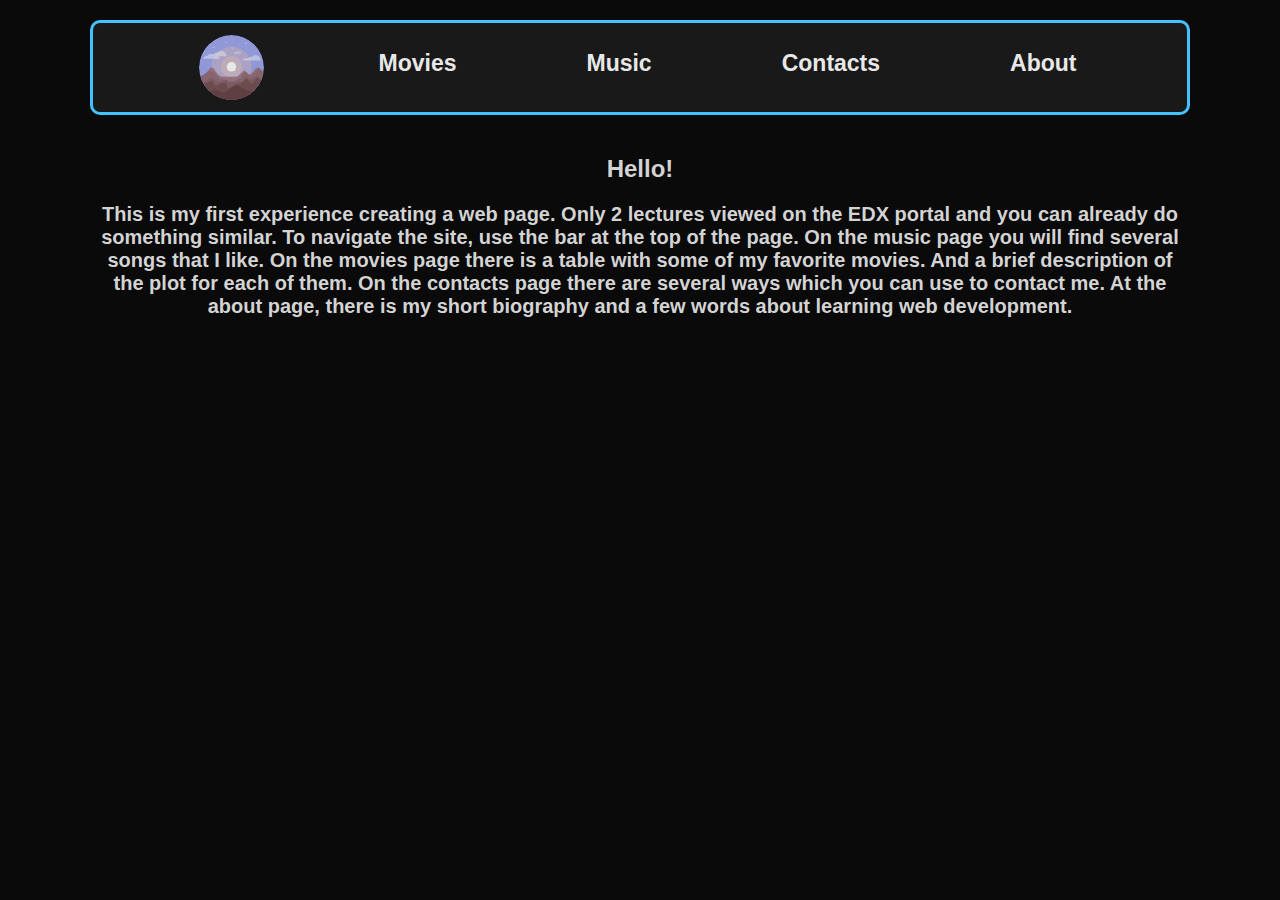
<file: index.html>
<!DOCTYPE html>
<html>
    <head>
		<link rel="stylesheet" type="text/css" href="styles/style.css">
        <link rel="stylesheet" type="text/css" href="styles/nav.css">
        <meta name="viewport" content="width=device-width, initial-scale=1.0">
        <title>Home page</title>
	</head>
    <body>
        <ul class="nav">
			<li>
				<a id="logo-id" href="https://timush-a.github.io/bio/"><img class="logo" src="logo.svg" alt="Alt" /> </a>
            </li>
            <li><a href="https://timush-a.github.io/bio/movies.html">Movies</a>
            <li><a href="https://timush-a.github.io/bio/music.html">Music</a>
			<li><a href="https://timush-a.github.io/bio/contacts.html">Contacts</a>
            <li><a href="https://timush-a.github.io/bio/about.html">About</a>
        </ul>
		<div class="home-page">
			<h2>Hello!<h2>
			<p>
				This is my first experience creating a web page.
				Only 2 lectures viewed on the EDX portal and you can already do something similar.
				To navigate the site, use the bar at the top of the page.
				On the music page you will find several songs that I like.
				On the movies page there is a table with some of my favorite movies. And a brief description of the plot for each of them.
				On the contacts page there are several ways which you can use to contact me.
				At the about page, there is my short biography and a few words about learning web development.
			</p>
		</div>
    </body>
</html>
</file>
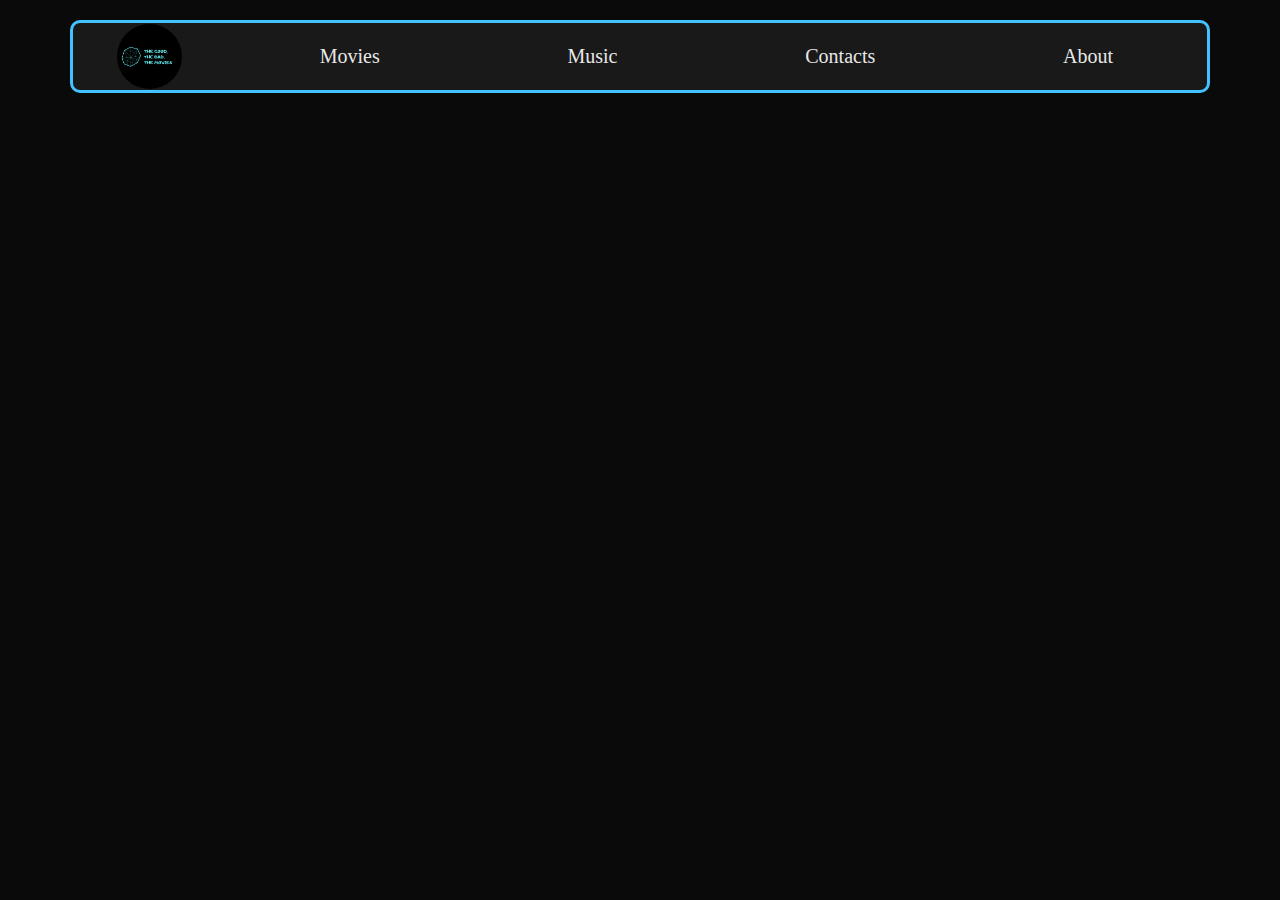
<file: project0/index.html>
<!DOCTYPE html>
<html>
    <head>
		<link rel="stylesheet" type="text/css" href="style.css">
        <link rel="stylesheet" type="text/css" href="nav.css">
        <meta name="viewport" content="width=device-width, initial-scale=1.0">
        <title>Home page</title>
	</head>
    <body>
        <ul class="nav">
			<li>
				<img class="logo" src="logo.png" alt="Alt" />
            </li>
            <li><a href="https://timush-a.github.io/cs50/project0/movies.html">Movies</a>
            <li><a href="https://timush-a.github.io/cs50/project0/music.html">Music</a>
			<li><a href="https://timush-a.github.io/cs50/project0/contacts.html">Contacts</a>
            <li><a href="https://timush-a.github.io/cs50/project0/about.html">About</a>
        </ul>
    </body>
</html>
</file>
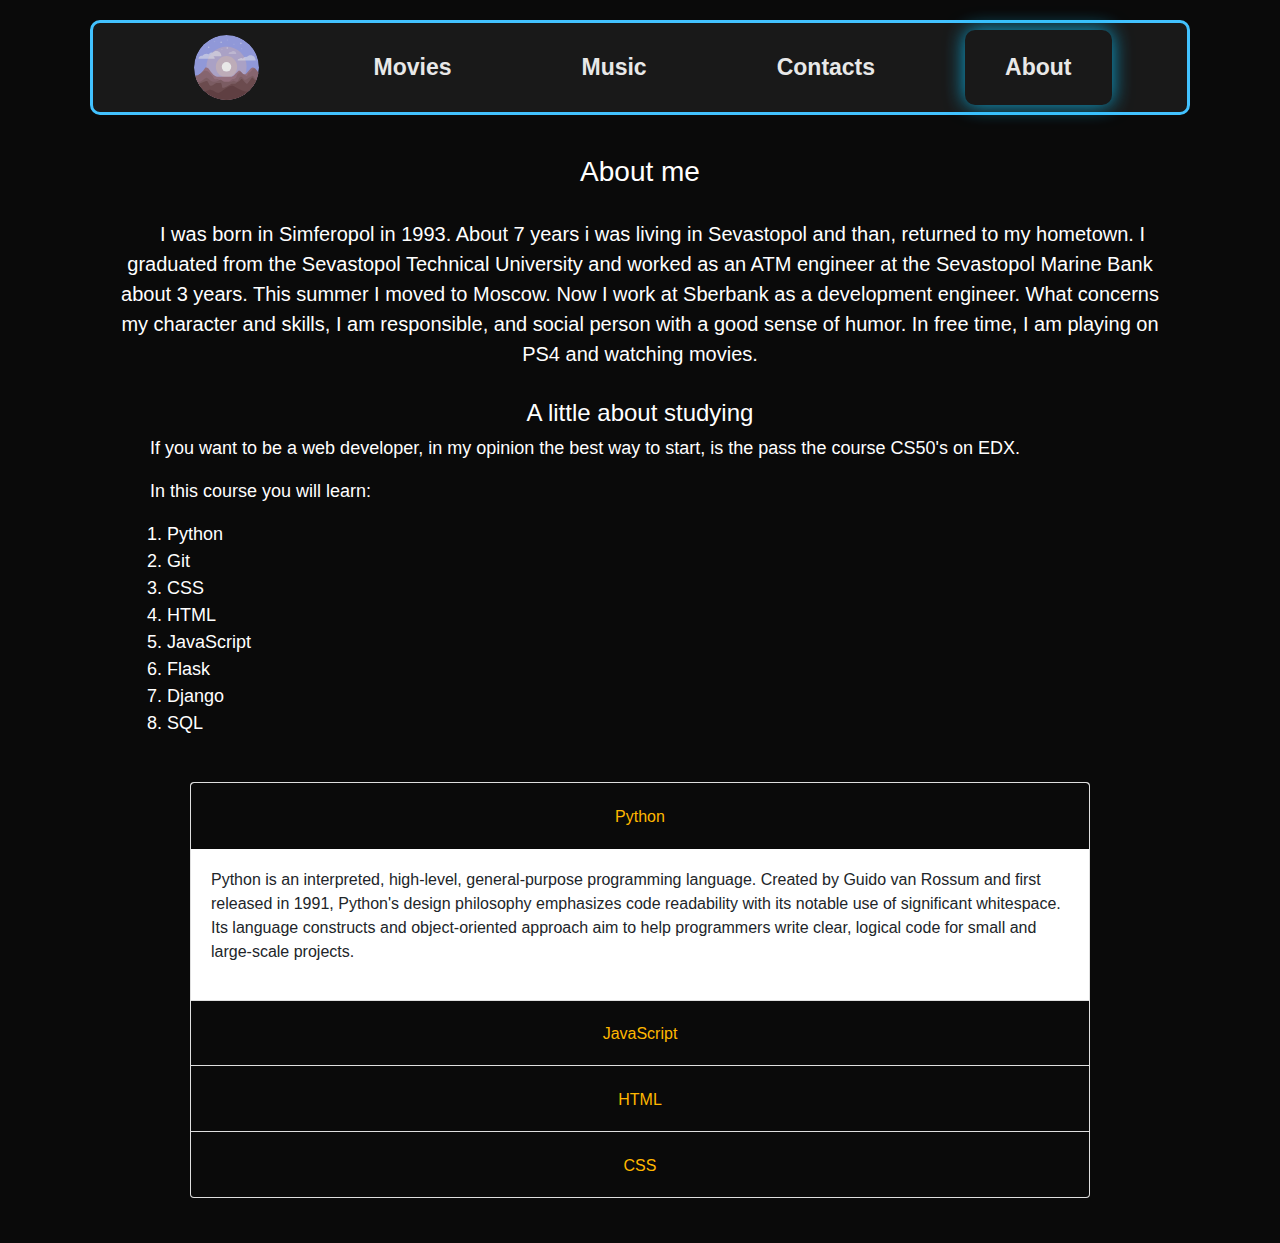
<file: about.html>
<!DOCTYPE html>
<html>
    <head>
		<link rel="stylesheet" href="https://stackpath.bootstrapcdn.com/bootstrap/4.3.1/css/bootstrap.min.css" integrity="sha384-ggOyR0iXCbMQv3Xipma34MD+dH/1fQ784/j6cY/iJTQUOhcWr7x9JvoRxT2MZw1T" crossorigin="anonymous">
		<link rel="stylesheet" type="text/css" href="styles/style.css">
        <link rel="stylesheet" type="text/css" href="styles/nav.css">
		<link rel="stylesheet" type="text/css" href="styles/about.css">
        <meta name="viewport" content="width=device-width, initial-scale=1.0">
        <title>About me</title>
	</head>
    <body>
        <ul class="nav">
			<li>
				<a id="logo-id" href="https://timush-a.github.io/bio/"><img class="logo" src="logo.svg" alt="Logo" /> </a>
            </li>
            <li><a href="https://timush-a.github.io/bio/movies.html">Movies</a>
            <li><a href="https://timush-a.github.io/bio/music.html">Music</a>
			<li><a href="https://timush-a.github.io/bio/contacts.html">Contacts</a>
            <li><a class="whereami" href="https://timush-a.github.io/bio/about.html">About</a>
        </ul>
    	<div class="bio">
			<h3>About me</h3>
			<p>
				I was born in Simferopol in 1993. About 7 years i was living in Sevastopol and than, returned to my hometown.
				I graduated from the Sevastopol Technical University and worked as an ATM engineer at the Sevastopol Marine Bank about 3 years.
				This summer I moved to Moscow. Now I work at Sberbank as a development engineer.
				What concerns my character and skills, I am responsible, and social person with a good sense of humor.
				In free time, I am playing on PS4 and watching movies.
			</p>
		</div>

		<div class="edu-info">
			<h4>A little about studying</h4>
			<p>If you want to be a web developer, in my opinion the best way to start, is the pass the course CS50's on EDX.</p>
			<p>In this course you will learn:</p>
			<ol>
				<li>Python</li>
				<li>Git</li>
				<li>CSS</li>
				<li>HTML</li>
				<li>JavaScript</li>
				<li>Flask</li>
				<li>Django</li>
				<li>SQL</li>
			</ol>
		</div>

		<div class="accordion-container">
			<div class="accordion" id="accordion">
				<div class="card">
					<div class="card-header" id="headingOne">
						<h2 class="mb-0">
							<button class="btn btn-link" type="button" data-toggle="collapse" data-target="#collapseOne" aria-expanded="true" aria-controls="collapseOne">
								Python
							</button>
						</h2>
					</div>
					<div id="collapseOne" class="collapse show" aria-labelledby="headingOne" data-parent="#accordion">
						<div class="card-body">
							<p>
								Python is an interpreted, high-level, general-purpose programming language.
								Created by Guido van Rossum and first released in 1991, Python's design philosophy
								emphasizes code readability with its notable use of significant whitespace.
								Its language constructs and object-oriented approach aim to help programmers write clear,
								logical code for small and large-scale projects.
							</p>
						</div>
					</div>
				</div>

				<div class="card">
					<div class="card-header" id="headingTwo">
						<h2 class="mb-0">
							<button class="btn btn-link collapsed" type="button" data-toggle="collapse" data-target="#collapseTwo" aria-expanded="false" aria-controls="collapseTwo">
								JavaScript
							</button>
						</h2>
					</div>
					<div id="collapseTwo" class="collapse" aria-labelledby="headingTwo" data-parent="#accordion">
						<div class="card-body">
							<p>
							JavaScript, often abbreviated as JS, is a programming language that conforms to the ECMAScript
							specification. JavaScript is high-level, often just-in-time compiled, and multi-paradigm.
							It has curly-bracket syntax, dynamic typing, prototype-based object-orientation,
							and first-class functions.
							</p>
						</div>
					</div>
				</div>

				<div class="card">
					<div class="card-header" id="headingThree">
						<h2 class="mb-0">
							<button class="btn btn-link collapsed" type="button" data-toggle="collapse" data-target="#collapseThree" aria-expanded="false" aria-controls="collapseThree">
								HTML
							</button>
						</h2>
					</div>
					<div id="collapseThree" class="collapse" aria-labelledby="headingThree" data-parent="#accordion">
						<div class="card-body">
							<p>
								Hypertext Markup Language (HTML) is the standard markup language for documents designed
								to be displayed in a web browser. It can be assisted by technologies such as Cascading
								Style Sheets (CSS) and scripting languages such as JavaScript.
								Web browsers receive HTML documents from a web server or from local storage and render the
								documents into multimedia web pages. HTML describes the structure of a web page semantically
								and originally included cues for the appearance of the document.
							</p>
						</div>
					</div>
				</div>

				<div class="card">
					<div class="card-header" id="headingFour">
						<h2 class="mb-0">
							<button class="btn btn-link collapsed" type="button" data-toggle="collapse" data-target="#collapseFour" aria-expanded="false" aria-controls="collapseThree">
								CSS
							</button>
						</h2>
					</div>
					<div id="collapseFour" class="collapse" aria-labelledby="headingFour" data-parent="#accordion">
						<div class="card-body">
							<p>
								Cascading Style Sheets (CSS) is a style sheet language used for describing the presentation
								of a document written in a markup language like HTML. CSS is a cornerstone technology of the
								World Wide Web, alongside HTML and JavaScript.
								CSS is designed to enable the separation of presentation and content,
								including layout, colors, and fonts. This separation can improve content
								accessibility, provide more flexibility and control in the specification of presentation
								characteristics, enable multiple web pages to share formatting by specifying the relevant
								CSS in a separate .css file, and reduce complexity and repetition in the structural content.

							</p>
						</div>
					</div>
				</div>
			</div>
		</div>
		<script src="https://code.jquery.com/jquery-3.3.1.slim.min.js" integrity="sha384-q8i/X+965DzO0rT7abK41JStQIAqVgRVzpbzo5smXKp4YfRvH+8abtTE1Pi6jizo" crossorigin="anonymous"></script>
		<script src="https://cdnjs.cloudflare.com/ajax/libs/popper.js/1.14.7/umd/popper.min.js" integrity="sha384-UO2eT0CpHqdSJQ6hJty5KVphtPhzWj9WO1clHTMGa3JDZwrnQq4sF86dIHNDz0W1" crossorigin="anonymous"></script>
		<script src="https://stackpath.bootstrapcdn.com/bootstrap/4.3.1/js/bootstrap.min.js" integrity="sha384-JjSmVgyd0p3pXB1rRibZUAYoIIy6OrQ6VrjIEaFf/nJGzIxFDsf4x0xIM+B07jRM" crossorigin="anonymous"></script>
	</body>
</html>
</file>
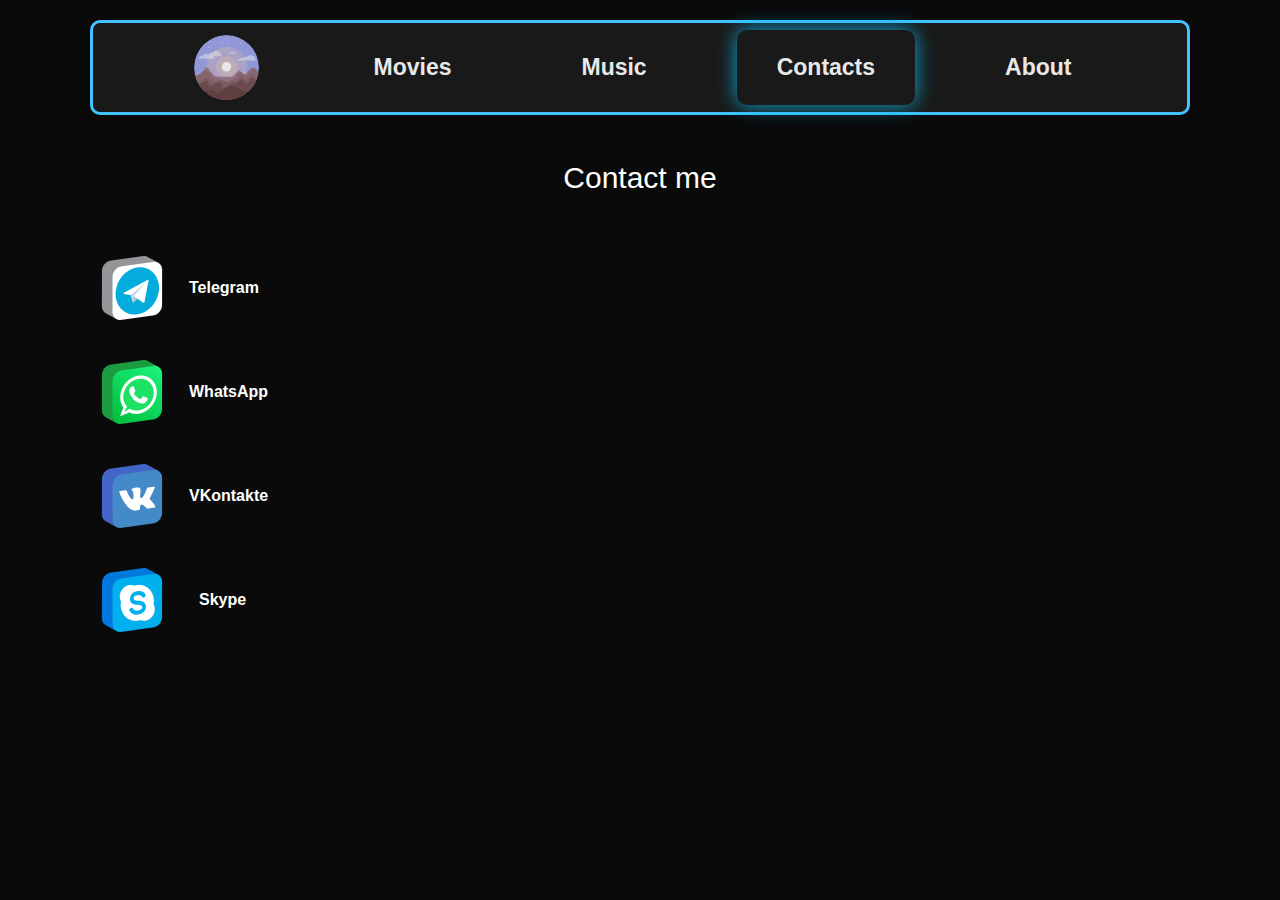
<file: contacts.html>
<!DOCTYPE html>
<html>
    <head>
        <link rel="stylesheet" href="https://stackpath.bootstrapcdn.com/bootstrap/4.3.1/css/bootstrap.min.css" integrity="sha384-ggOyR0iXCbMQv3Xipma34MD+dH/1fQ784/j6cY/iJTQUOhcWr7x9JvoRxT2MZw1T" crossorigin="anonymous">
        <link rel="stylesheet" type="text/css" href="styles/style.css">
        <link rel="stylesheet" type="text/css" href="styles/nav.css">
        <link rel="stylesheet" type="text/css" href="styles/contacts.css">
        <meta name="viewport" content="width=device-width, initial-scale=1.0">
        <title>Contacts</title>
    </head>
    <body>
        <ul class="nav">
            <li>
				<a id="logo-id" href="https://timush-a.github.io/bio/"><img class="logo" src="logo.svg" alt="Alt" /> </a>
            </li>
            <li><a href="https://timush-a.github.io/bio/movies.html">Movies</a>
            <li><a href="https://timush-a.github.io/bio/music.html">Music</a>
	    <li><a class="whereami" href="https://timush-a.github.io/bio/contacts.html">Contacts</a>
            <li><a href="https://timush-a.github.io/bio/about.html">About</a>
        </ul>
        <div id="message">
            <p>Contact me<p>
        </div>
        <div class="container">
            <div class="col-md-6">
                <div class="contacts">
                    <img src="social_network_logo/telegram_512px.png" height="64" width="64" alt="None">
                    <div class="contact">
                        <a href="https://t.me/timush_a">Telegram</a>
                    </div>
                </div>
            </div>
            <div class="col-md-6">
                <div class="contacts">
                    <img src="social_network_logo/whatsapp_512px.png" height="64" width="64" alt="None">
                    <div class="contact">
                        <a href="https://api.whatsapp.com/send?phone=88005553535">WhatsApp</a>
                    </div>
                </div>
            </div>
            <div class="col-md-6">
                <div class="contacts">
                    <img src="social_network_logo/vk_512px.png" height="64" width="64" alt="None">
                    <div class="contact">
                        <a href="https://vk.com/sashkauvelir">VKontakte</a>
                    </div>
                </div>
            </div>
            <div class="col-md-6">
                <div class="contacts">
                    <img src="social_network_logo/skype_512px.png" height="64" width="64" alt="None">
                    <div class="contact">
						<div class="skype">
							<a href="https://www.skype.com/">Skype</a>
						</div>
                    </div>
                </div>
            </div>
        </div>
        <div class="container">
</div>
        <script src="https://code.jquery.com/jquery-3.3.1.slim.min.js" integrity="sha384-q8i/X+965DzO0rT7abK41JStQIAqVgRVzpbzo5smXKp4YfRvH+8abtTE1Pi6jizo" crossorigin="anonymous"></script>
        <script src="https://cdnjs.cloudflare.com/ajax/libs/popper.js/1.14.7/umd/popper.min.js" integrity="sha384-UO2eT0CpHqdSJQ6hJty5KVphtPhzWj9WO1clHTMGa3JDZwrnQq4sF86dIHNDz0W1" crossorigin="anonymous"></script>
        <script src="https://stackpath.bootstrapcdn.com/bootstrap/4.3.1/js/bootstrap.min.js" integrity="sha384-JjSmVgyd0p3pXB1rRibZUAYoIIy6OrQ6VrjIEaFf/nJGzIxFDsf4x0xIM+B07jRM" crossorigin="anonymous"></script>
    </body>
</html>
</file>
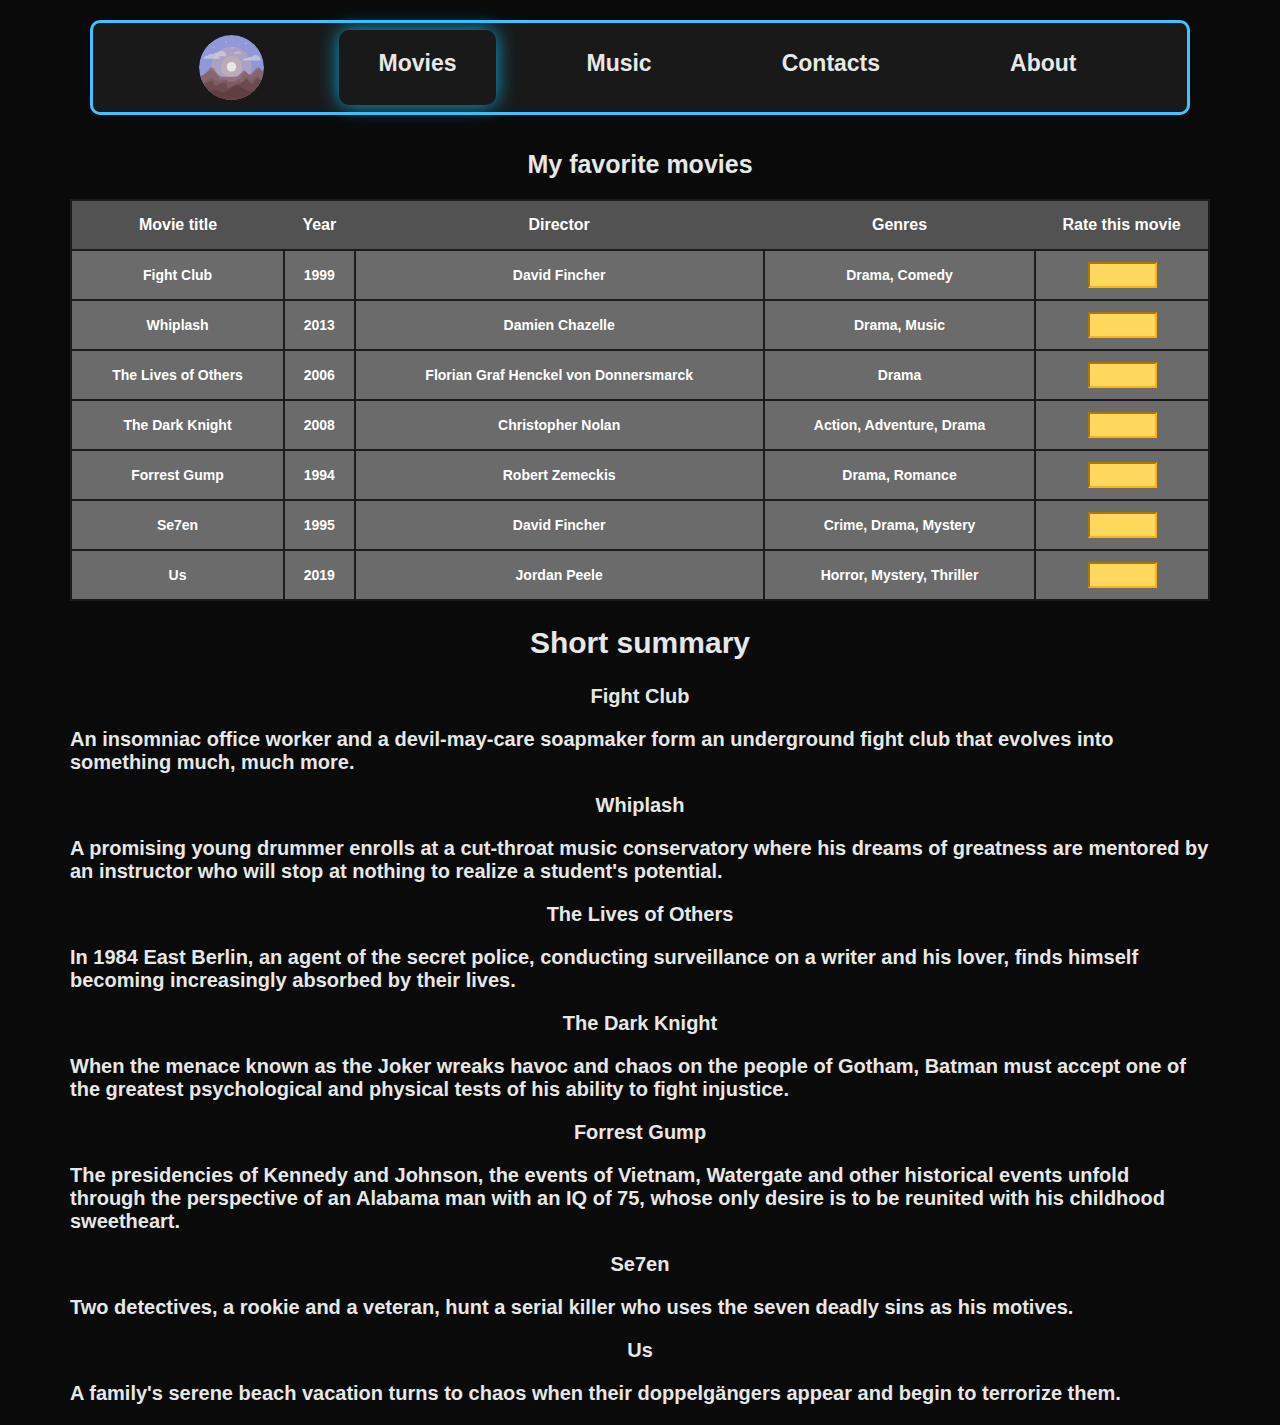
<file: movies.html>
<!DOCTYPE html>
<html>
    <head>
        <link rel="stylesheet" type="text/css" href="styles/nav.css">
        <link rel="stylesheet" type="text/css" href="styles/style.css">
        <meta name="viewport" content="width=device-width, initial-scale=1, shrink-to-fit=no">
        <title>Movies</title>
	</head>
    <body>
        <ul class="nav">
			<li>
				<a id="logo-id" href="https://timush-a.github.io/cs50/project0/"><img class="logo" src="logo.svg" alt="Alt" /> </a>
            </li>
            <li><a class="whereami" href="https://timush-a.github.io/cs50/project0/movies.html">Movies</a>
            <li><a href="https://timush-a.github.io/cs50/project0/music.html">Music</a>
			<li><a href="https://timush-a.github.io/cs50/project0/contacts.html">Contacts</a>
            <li><a href="https://timush-a.github.io/cs50/project0/about.html">About</a>
        </ul>
		<table class="table">
            <caption class="table-caption">My favorite movies</caption>
            <tr>
                <th>Movie title</th>
                <th>Year</th>
                <th>Director</th>
                <th>Genres</th>
                <th>Rate this movie</th>
            </tr>
            <tr>
                <td>Fight Club</td>
                <td>1999</td>
                <td>David Fincher</td>
                <td>Drama, Comedy</td>
                <td >
                    <input type="number" id="number" min="0" max="10"/>
                </td>
            </tr>
            <tr>
                <td>Whiplash</td>
                <td>2013</td>
                <td>Damien Chazelle</td>
                <td>Drama, Music</td>
                <td>
                    <input type="number" id="number" min="0" max="10" />
                </td>
            </tr>
            <tr>
                <td>The Lives of Others</td>
                <td>2006</td>
                <td>Florian Graf Henckel von Donnersmarck</td>
                <td>Drama</td>
                <td>
                    <input type="number" id="number" min="0" max="10" />
                </td>
            </tr>
            <tr>
                <td>The Dark Knight</td>
                <td>2008</td>
                <td>Christopher Nolan</td>
                <td>Action, Adventure, Drama</td>
                <td>
                    <input type="number" id="number" min="0" max="10" />
                </td>
            </tr>
            <tr>
                <td>Forrest Gump</td>
                <td>1994</td>
                <td>Robert Zemeckis</td>
                <td>Drama, Romance</td>
                <td>
                    <input type="number" id="number" min="0" max="10" />
                </td>
            </tr>
            <tr>
                <td>Se7en</td>
                <td>1995</td>
                <td>David Fincher</td>
                <td>Crime, Drama, Mystery</td>
                <td>
                    <input type="number" id="number" min="0" max="10" />
                </td>
            </tr>
            <tr>
                <td>Us</td>
                <td>2019</td>
                <td>Jordan Peele</td>
                <td>Horror, Mystery, Thriller</td>
                <td>
                    <input type="number" id="number" min="0" max="10" />
                </td>
            </tr>
        </table>
		<div class="summary">
			<div class="summary-title">
                <h2>Short summary</h2>
            </div>
            <p class="movie-title">Fight Club</p>
			<p class="movie-summary">An insomniac office worker and a devil-may-care soapmaker
			form an underground fight club that evolves into something much, much more.</p>
			<p class="movie-title">Whiplash</p>
			<p class="movie-summary">A promising young drummer enrolls at a cut-throat music
			conservatory where his dreams of greatness are mentored by an instructor who will
			stop at nothing to realize a student's potential.</p>
			<p class="movie-title">The Lives of Others</p>
			<p class="movie-summary">In 1984 East Berlin, an agent of the secret police, conducting
			surveillance on a writer and his lover, finds himself becoming increasingly absorbed by
			their lives.</p>
			<p class="movie-title">The Dark Knight</p>
			<p class="movie-summary">When the menace known as the Joker wreaks havoc and chaos on
			the people of Gotham, Batman must accept one of the greatest psychological and physical
			tests of his ability to fight injustice.</p>
			<p class="movie-title">Forrest Gump</p>
			<p class="movie-summary">The presidencies of Kennedy and Johnson, the events of Vietnam,
			Watergate and other historical events unfold through the perspective of an Alabama man
			with an IQ of 75, whose only desire is to be reunited with his childhood sweetheart.</p>
			<p class="movie-title">Se7en</p>
			<p class="movie-summary">Two detectives, a rookie and a veteran, hunt a serial killer who
			uses the seven deadly sins as his motives.</p>
			<p class="movie-title">Us</p>
			<p class="movie-summary">A family's serene beach vacation turns to chaos when their
			doppelgängers appear and begin to terrorize them.</p>

        </body>
</html>
</file>
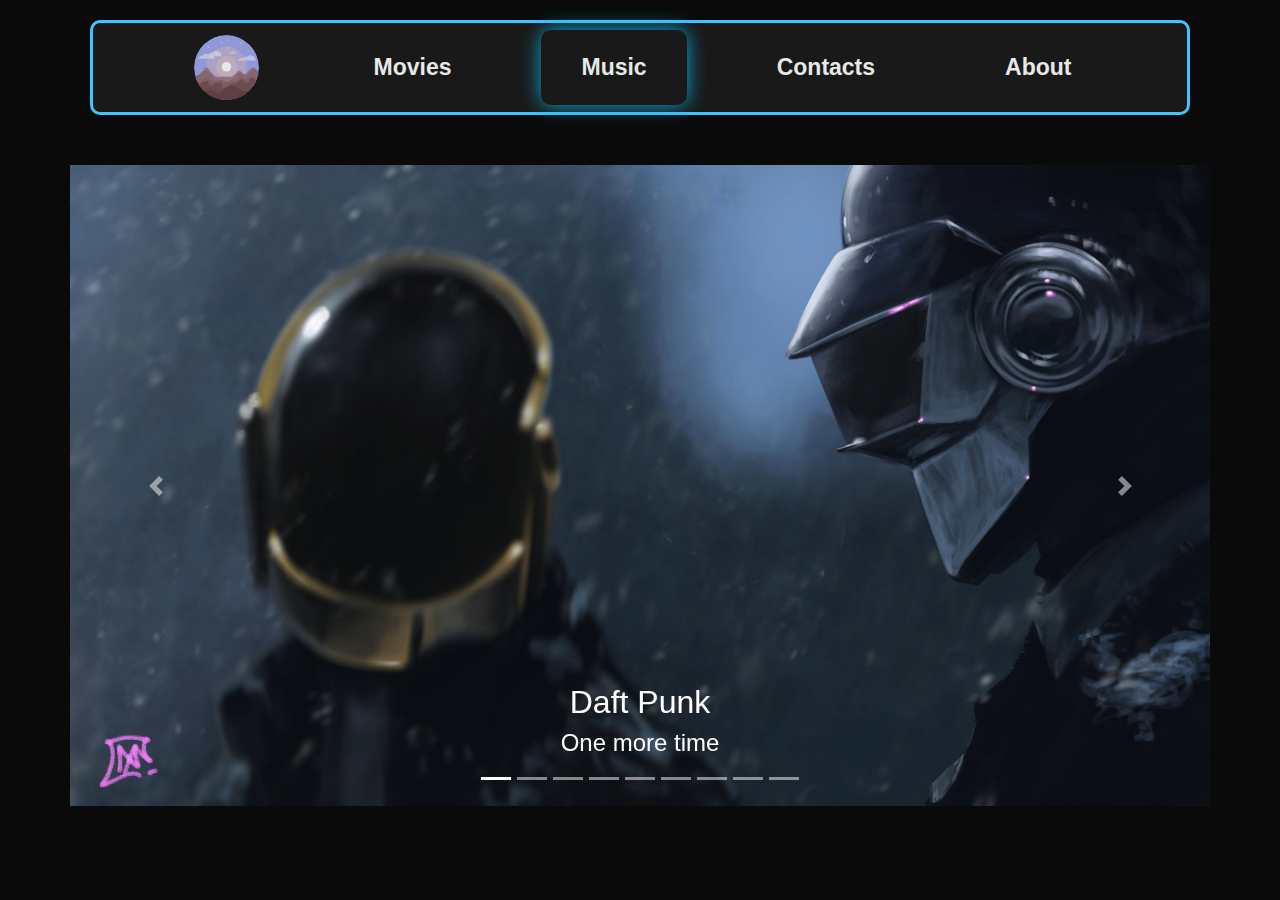
<file: music.html>
<!DOCTYPE html>
<html>
    <head>
        <link rel="stylesheet" href="https://stackpath.bootstrapcdn.com/bootstrap/4.3.1/css/bootstrap.min.css" integrity="sha384-ggOyR0iXCbMQv3Xipma34MD+dH/1fQ784/j6cY/iJTQUOhcWr7x9JvoRxT2MZw1T" crossorigin="anonymous">
        <link rel="stylesheet" type="text/css" href="styles/nav.css">
        <link rel="stylesheet" type="text/css" href="styles/style.css">
        <meta name="viewport" content="width=device-width, initial-scale=1, shrink-to-fit=no">
        <title>Music</title>
    </head>
    <body>
        <ul class="nav">
            <li>
				<a id="logo-id" href="https://timush-a.github.io/cs50/project0/"><img class="logo" src="logo.svg" alt="Alt" /> </a>
            </li>
            <li><a href="https://timush-a.github.io/cs50/project0/movies.html">Movies</a>
            <li><a class="whereami" href="https://timush-a.github.io/cs50/project0/music.html">Music</a>
            <li><a href="https://timush-a.github.io/cs50/project0/contacts.html">Contacts</a>
            <li><a href="https://timush-a.github.io/cs50/project0/about.html">About</a>
        </ul>
		<div style="padding: 15px;"></div>
		<div class="bd-example">
		  <div id="carouselExampleCaptions" class="carousel slide" data-ride="carousel">
			<ol class="carousel-indicators">
			  <li data-target="#carouselExampleCaptions" data-slide-to="0" class="active"></li>
			  <li data-target="#carouselExampleCaptions" data-slide-to="1"></li>
			  <li data-target="#carouselExampleCaptions" data-slide-to="2"></li>
			  <li data-target="#carouselExampleCaptions" data-slide-to="3"></li>
			  <li data-target="#carouselExampleCaptions" data-slide-to="4"></li>
			  <li data-target="#carouselExampleCaptions" data-slide-to="5"></li>
			  <li data-target="#carouselExampleCaptions" data-slide-to="6"></li>
			  <li data-target="#carouselExampleCaptions" data-slide-to="7"></li>
			  <li data-target="#carouselExampleCaptions" data-slide-to="8"></li>
			</ol>
			<div class="carousel-inner">
			  <div class="carousel-item active">
				<img src="pictures/music/dp0.jpg" class="d-block w-100" alt="None">
				<div class="carousel-caption d-none d-md-block">
				  <h2>Daft Punk</h2>
				  <h4>One more time</h4>
				</div>
			  </div>
			  <div class="carousel-item">
				<img src="pictures/music/dp1.jpg" class="d-block w-100" alt="None">
				<div class="carousel-caption d-none d-md-block">
				  <h2>The Weeknd, Daft Punk</h2>
				  <h4>I Feel It Coming</h4>
				</div>
			  </div>
			  <div class="carousel-item">
				<img src="pictures/music/dp2.jpg" class="d-block w-100" alt="None">
				<div class="carousel-caption d-none d-md-block">
				  <h2>Daft Punk</h2>
				  <h4>The Son of Flynn</h4>
				</div>
			  </div>
			  <div class="carousel-item">
				<img src="pictures/music/lp0.jpg" class="d-block w-100" alt="None">
				<div class="carousel-caption d-none d-md-block">
				  <h2>Linkin Park</h2>
				  <h4>Faint</h4>
				</div>
			  </div>
			  <div class="carousel-item">
				<img src="pictures/music/lp1.jpg" class="d-block w-100" alt="None">
				<div class="carousel-caption d-none d-md-block">
				  <h2>Linkin Park</h2>
				  <h4>In The End</h4>
				</div>
			  </div>
			  <div class="carousel-item">
				<img src="pictures/music/lp2.jpg" class="d-block w-100" alt="None">
				<div class="carousel-caption d-none d-md-block">
				  <h2>Linkin Park</h2>
				  <h4>Breaking The Habit</h4>
				</div>
			  </div>
			  <div class="carousel-item">
				<img src="pictures/music/21p_0.jpg" class="d-block w-100" alt="None">
				<div class="carousel-caption d-none d-md-block">
				  <h2>Twenty One Pilots</h2>
				  <h4>Stressed Out</h4>
				</div>
			  </div>
			  <div class="carousel-item">
				<img src="pictures/music/21p_1.jpg" class="d-block w-100" alt="None">
				<div class="carousel-caption d-none d-md-block">
				  <h2>Twenty One Pilots</h2>
				  <h4>Chlorine</h4>
				</div>
			  </div>
			  <div class="carousel-item">
				<img src="pictures/music/ma.jpg" class="d-block w-100" alt="None">
				<div class="carousel-caption d-none d-md-block">
				  <h2>Massive Attack</h2>
				  <h4>Teardrop</h4>
				</div>
			  </div>
			</div>
			<a class="carousel-control-prev" href="#carouselExampleCaptions" role="button" data-slide="prev">
			  <span class="carousel-control-prev-icon" aria-hidden="true"></span>
			  <span class="sr-only">Previous</span>
			</a>
			<a class="carousel-control-next" href="#carouselExampleCaptions" role="button" data-slide="next">
			  <span class="carousel-control-next-icon" aria-hidden="true"></span>
			  <span class="sr-only">Next</span>
			</a>
		</div>
		<script src="https://code.jquery.com/jquery-3.3.1.slim.min.js" integrity="sha384-q8i/X+965DzO0rT7abK41JStQIAqVgRVzpbzo5smXKp4YfRvH+8abtTE1Pi6jizo" crossorigin="anonymous"></script>
		<script src="https://cdnjs.cloudflare.com/ajax/libs/popper.js/1.14.7/umd/popper.min.js" integrity="sha384-UO2eT0CpHqdSJQ6hJty5KVphtPhzWj9WO1clHTMGa3JDZwrnQq4sF86dIHNDz0W1" crossorigin="anonymous"></script>
		<script src="https://stackpath.bootstrapcdn.com/bootstrap/4.3.1/js/bootstrap.min.js" integrity="sha384-JjSmVgyd0p3pXB1rRibZUAYoIIy6OrQ6VrjIEaFf/nJGzIxFDsf4x0xIM+B07jRM" crossorigin="anonymous"></script>
     <body>
</html>
</file>
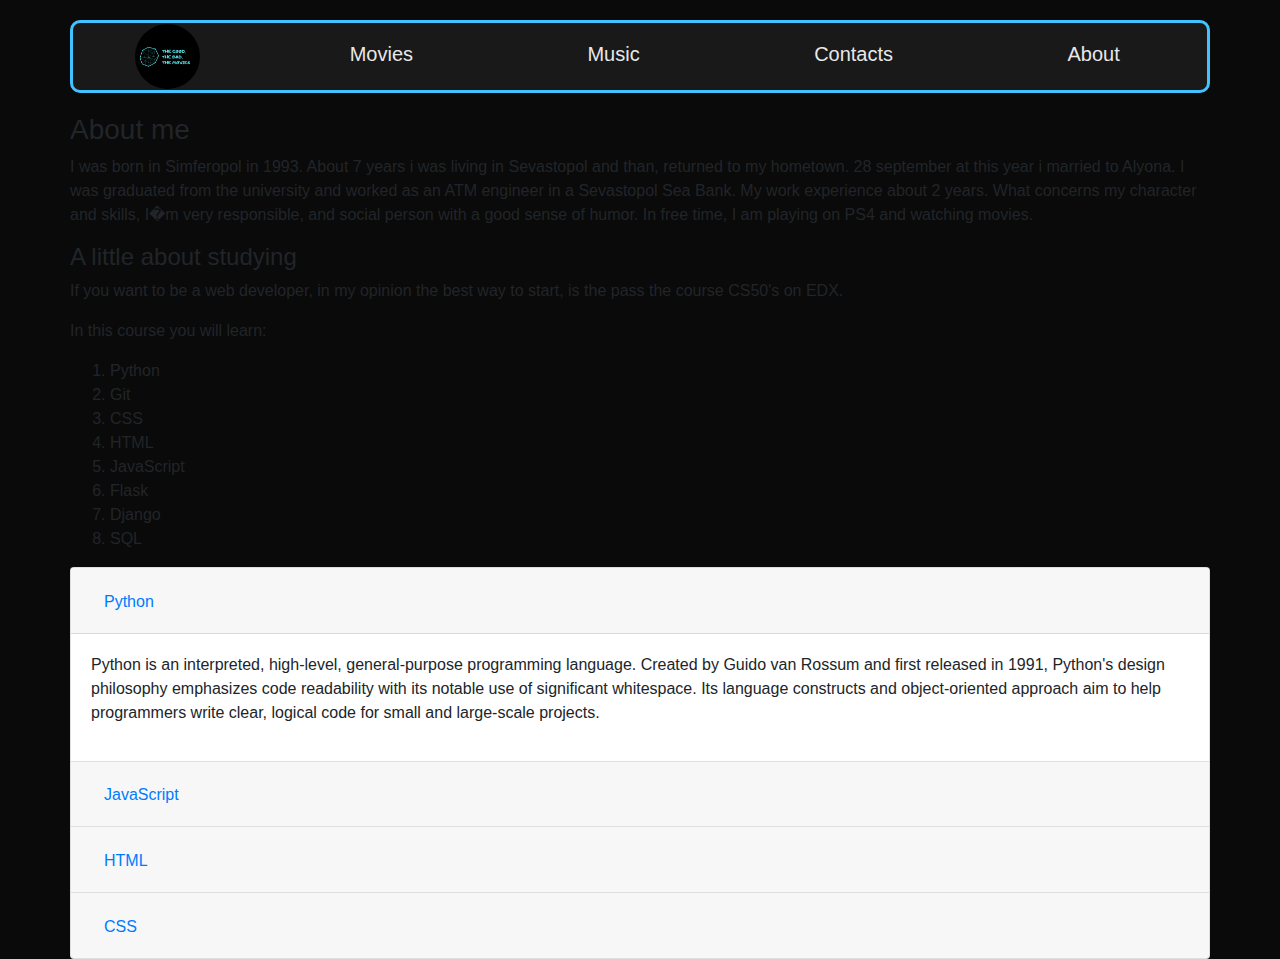
<file: project0/about.html>
<!DOCTYPE html>
<html>
    <head>
		<link rel="stylesheet" href="https://stackpath.bootstrapcdn.com/bootstrap/4.3.1/css/bootstrap.min.css" integrity="sha384-ggOyR0iXCbMQv3Xipma34MD+dH/1fQ784/j6cY/iJTQUOhcWr7x9JvoRxT2MZw1T" crossorigin="anonymous">
		<link rel="stylesheet" type="text/css" href="styles/style.css">
        <link rel="stylesheet" type="text/css" href="styles/nav.css">
		<link rel="stylesheet" type="text/css" href="styles/about.css">
        <meta name="viewport" content="width=device-width, initial-scale=1.0">
        <title>About me</title>
	</head>
    <body>
        <ul class="nav">
			<li>
				<img class="logo" src="logo.png" alt="Alt" />
            </li>
            <li><a href="https://timush-a.github.io/cs50/project0/movies.html">Movies</a>
            <li><a href="https://timush-a.github.io/cs50/project0/music.html">Music</a>
			<li><a href="https://timush-a.github.io/cs50/project0/contacts.html">Contacts</a>
            <li><a href="https://timush-a.github.io/cs50/project0/about.html">About</a>
        </ul>
    	<div class="bio">
			<h3>About me</h3>
			<p>
				I was born in Simferopol in 1993. About 7 years i was living in Sevastopol and than, returned to my hometown.
				28 september at this year i married to Alyona.
				I was graduated from the university and worked as an ATM engineer in a Sevastopol Sea Bank.
				My work experience about 2 years.
				What concerns my character and skills, I�m very responsible, and social person with a good sense of humor.
				In free time, I am playing on PS4 and watching movies.
			</p>
		</div>
		
		<div class="edu-info">
			<h4>A little about studying</h4>
			<p>If you want to be a web developer, in my opinion the best way to start, is the pass the course CS50's on EDX.</p>
			<p>In this course you will learn:</p>
			<ol>
				<li>Python</li>
				<li>Git</li>
				<li>CSS</li>
				<li>HTML</li>
				<li>JavaScript</li>
				<li>Flask</li>
				<li>Django</li>
				<li>SQL</li>
			</ol>
		</div>
		
		<div class="accordion-container">
			<div class="accordion" id="accordion">
				<div class="card">
					<div class="card-header" id="headingOne">
						<h2 class="mb-0">
							<button class="btn btn-link" type="button" data-toggle="collapse" data-target="#collapseOne" aria-expanded="true" aria-controls="collapseOne">
								Python
							</button>
						</h2>
					</div>
					<div id="collapseOne" class="collapse show" aria-labelledby="headingOne" data-parent="#accordion">
						<div class="card-body">
							<p>
								Python is an interpreted, high-level, general-purpose programming language.
								Created by Guido van Rossum and first released in 1991, Python's design philosophy
								emphasizes code readability with its notable use of significant whitespace. 
								Its language constructs and object-oriented approach aim to help programmers write clear, 
								logical code for small and large-scale projects.
							</p>
						</div>
					</div>
				</div>
				  
				<div class="card">
					<div class="card-header" id="headingTwo">
						<h2 class="mb-0">
							<button class="btn btn-link collapsed" type="button" data-toggle="collapse" data-target="#collapseTwo" aria-expanded="false" aria-controls="collapseTwo">
								JavaScript
							</button>
						</h2>
					</div>
					<div id="collapseTwo" class="collapse" aria-labelledby="headingTwo" data-parent="#accordion">
						<div class="card-body">
							<p>
							JavaScript, often abbreviated as JS, is a programming language that conforms to the ECMAScript
							specification. JavaScript is high-level, often just-in-time compiled, and multi-paradigm.
							It has curly-bracket syntax, dynamic typing, prototype-based object-orientation, 
							and first-class functions.
							</p>
						</div>
					</div>
				</div>
				  
				<div class="card">
					<div class="card-header" id="headingThree">
						<h2 class="mb-0">
							<button class="btn btn-link collapsed" type="button" data-toggle="collapse" data-target="#collapseThree" aria-expanded="false" aria-controls="collapseThree">
								HTML
							</button>	
						</h2>
					</div>
					<div id="collapseThree" class="collapse" aria-labelledby="headingThree" data-parent="#accordion">
						<div class="card-body">
							<p>
								Hypertext Markup Language (HTML) is the standard markup language for documents designed 
								to be displayed in a web browser. It can be assisted by technologies such as Cascading 
								Style Sheets (CSS) and scripting languages such as JavaScript.
								Web browsers receive HTML documents from a web server or from local storage and render the 
								documents into multimedia web pages. HTML describes the structure of a web page semantically 
								and originally included cues for the appearance of the document.
							</p>
						</div>
					</div>
				</div>
				  
				<div class="card">
					<div class="card-header" id="headingFour">
						<h2 class="mb-0">
							<button class="btn btn-link collapsed" type="button" data-toggle="collapse" data-target="#collapseFour" aria-expanded="false" aria-controls="collapseThree">
								CSS
							</button>
						</h2>
					</div>
					<div id="collapseFour" class="collapse" aria-labelledby="headingFour" data-parent="#accordion">
						<div class="card-body">
							<p>
								Cascading Style Sheets (CSS) is a style sheet language used for describing the presentation 
								of a document written in a markup language like HTML. CSS is a cornerstone technology of the 
								World Wide Web, alongside HTML and JavaScript.
								CSS is designed to enable the separation of presentation and content, 
								including layout, colors, and fonts. This separation can improve content 
								accessibility, provide more flexibility and control in the specification of presentation 
								characteristics, enable multiple web pages to share formatting by specifying the relevant 
								CSS in a separate .css file, and reduce complexity and repetition in the structural content.

							</p>
						</div>
					</div>
				</div>
			</div>
		</div>			
		<script src="https://code.jquery.com/jquery-3.3.1.slim.min.js" integrity="sha384-q8i/X+965DzO0rT7abK41JStQIAqVgRVzpbzo5smXKp4YfRvH+8abtTE1Pi6jizo" crossorigin="anonymous"></script>
		<script src="https://cdnjs.cloudflare.com/ajax/libs/popper.js/1.14.7/umd/popper.min.js" integrity="sha384-UO2eT0CpHqdSJQ6hJty5KVphtPhzWj9WO1clHTMGa3JDZwrnQq4sF86dIHNDz0W1" crossorigin="anonymous"></script>
		<script src="https://stackpath.bootstrapcdn.com/bootstrap/4.3.1/js/bootstrap.min.js" integrity="sha384-JjSmVgyd0p3pXB1rRibZUAYoIIy6OrQ6VrjIEaFf/nJGzIxFDsf4x0xIM+B07jRM" crossorigin="anonymous"></script>
	</body>
</html>
</file>
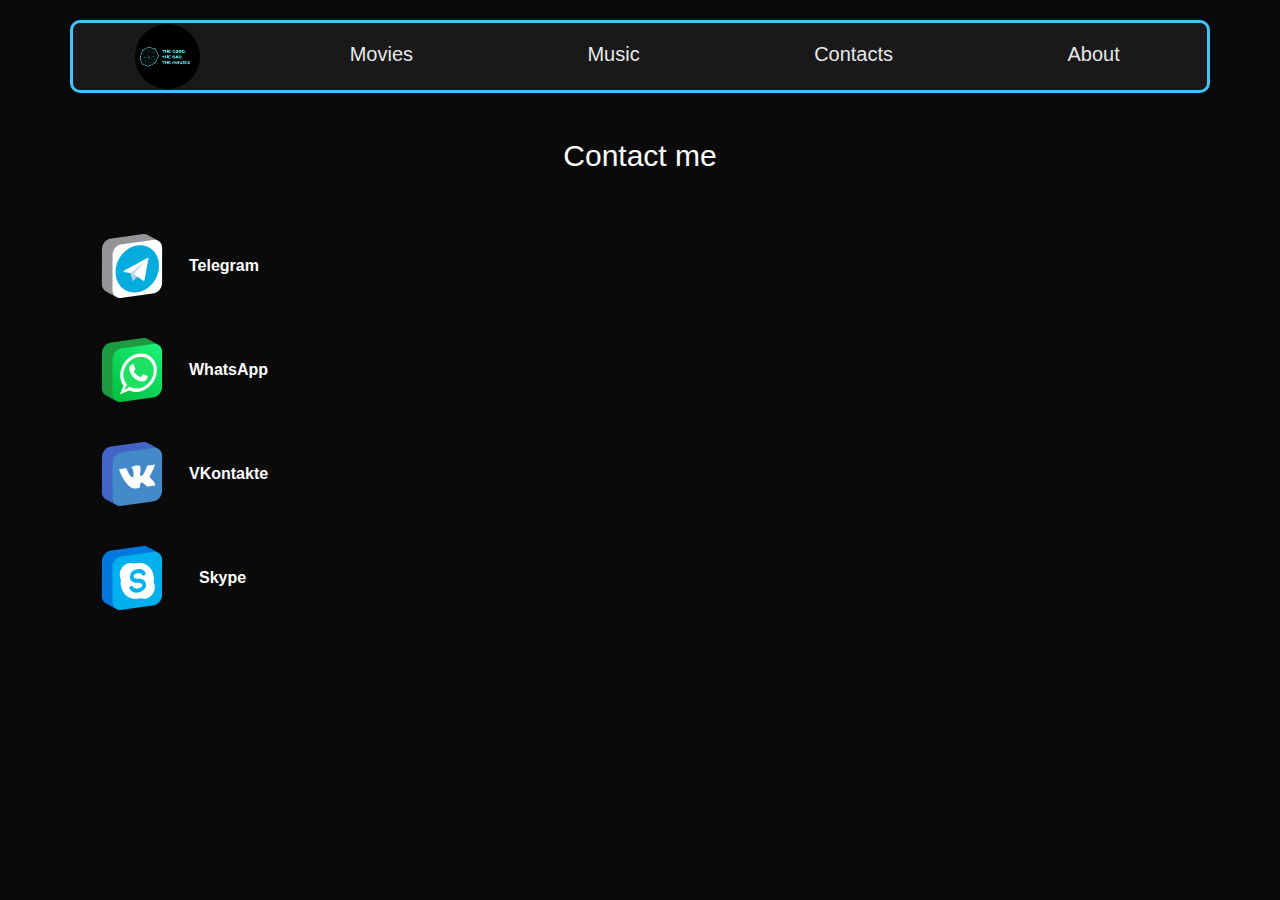
<file: project0/contacts.html>
<!DOCTYPE html>
<html>
    <head>
        <link rel="stylesheet" href="https://stackpath.bootstrapcdn.com/bootstrap/4.3.1/css/bootstrap.min.css" integrity="sha384-ggOyR0iXCbMQv3Xipma34MD+dH/1fQ784/j6cY/iJTQUOhcWr7x9JvoRxT2MZw1T" crossorigin="anonymous">
        <link rel="stylesheet" type="text/css" href="styles/style.css">
        <link rel="stylesheet" type="text/css" href="styles/nav.css">
        <link rel="stylesheet" type="text/css" href="styles/contacts.css">
        <meta name="viewport" content="width=device-width, initial-scale=1.0">
        <title>Contacts</title>
    </head>
    <body>
        <ul class="nav">
            <li>
				<img class="logo" src="logo.png" alt="Alt" />
            </li>
            <li><a href="https://timush-a.github.io/cs50/project0/movies.html">Movies</a>
            <li><a href="https://timush-a.github.io/cs50/project0/music.html">Music</a>
			<li><a href="https://timush-a.github.io/cs50/project0/contacts.html">Contacts</a>
            <li><a href="https://timush-a.github.io/cs50/project0/about.html">About</a>
        </ul>
        <div id="message">
            <p>Contact me<p>
        </div>
        <div class="container">
            <div class="col-md-6">
                <div class="contacts">
                    <img src="social_network_logo/telegram_512px.png" height="64" width="64" alt="None">
                    <div class="contact">
                        <a href="https://t.me/timush_a">Telegram</a>
                    </div>
                </div>
            </div>
            <div class="col-md-6">
                <div class="contacts">
                    <img src="social_network_logo/whatsapp_512px.png" height="64" width="64" alt="None">
                    <div class="contact">
                        <a href="https://api.whatsapp.com/send?phone=88005553535">WhatsApp</a>
                    </div>
                </div>
            </div>
            <div class="col-md-6">
                <div class="contacts">
                    <img src="social_network_logo/vk_512px.png" height="64" width="64" alt="None">
                    <div class="contact">
                        <a href="https://vk.com/sashkauvelir">VKontakte</a>
                    </div>
                </div>
            </div>
            <div class="col-md-6">
                <div class="contacts">
                    <img src="social_network_logo/skype_512px.png" height="64" width="64" alt="None">
                    <div class="contact">
						<div class="skype">
							<a href="https://www.skype.com/">Skype</a>
						</div>
                    </div>
                </div>
            </div>
        </div>
        <div class="container">
</div>
        <script src="https://code.jquery.com/jquery-3.3.1.slim.min.js" integrity="sha384-q8i/X+965DzO0rT7abK41JStQIAqVgRVzpbzo5smXKp4YfRvH+8abtTE1Pi6jizo" crossorigin="anonymous"></script>
        <script src="https://cdnjs.cloudflare.com/ajax/libs/popper.js/1.14.7/umd/popper.min.js" integrity="sha384-UO2eT0CpHqdSJQ6hJty5KVphtPhzWj9WO1clHTMGa3JDZwrnQq4sF86dIHNDz0W1" crossorigin="anonymous"></script>
        <script src="https://stackpath.bootstrapcdn.com/bootstrap/4.3.1/js/bootstrap.min.js" integrity="sha384-JjSmVgyd0p3pXB1rRibZUAYoIIy6OrQ6VrjIEaFf/nJGzIxFDsf4x0xIM+B07jRM" crossorigin="anonymous"></script>
    </body>
</html>
</file>
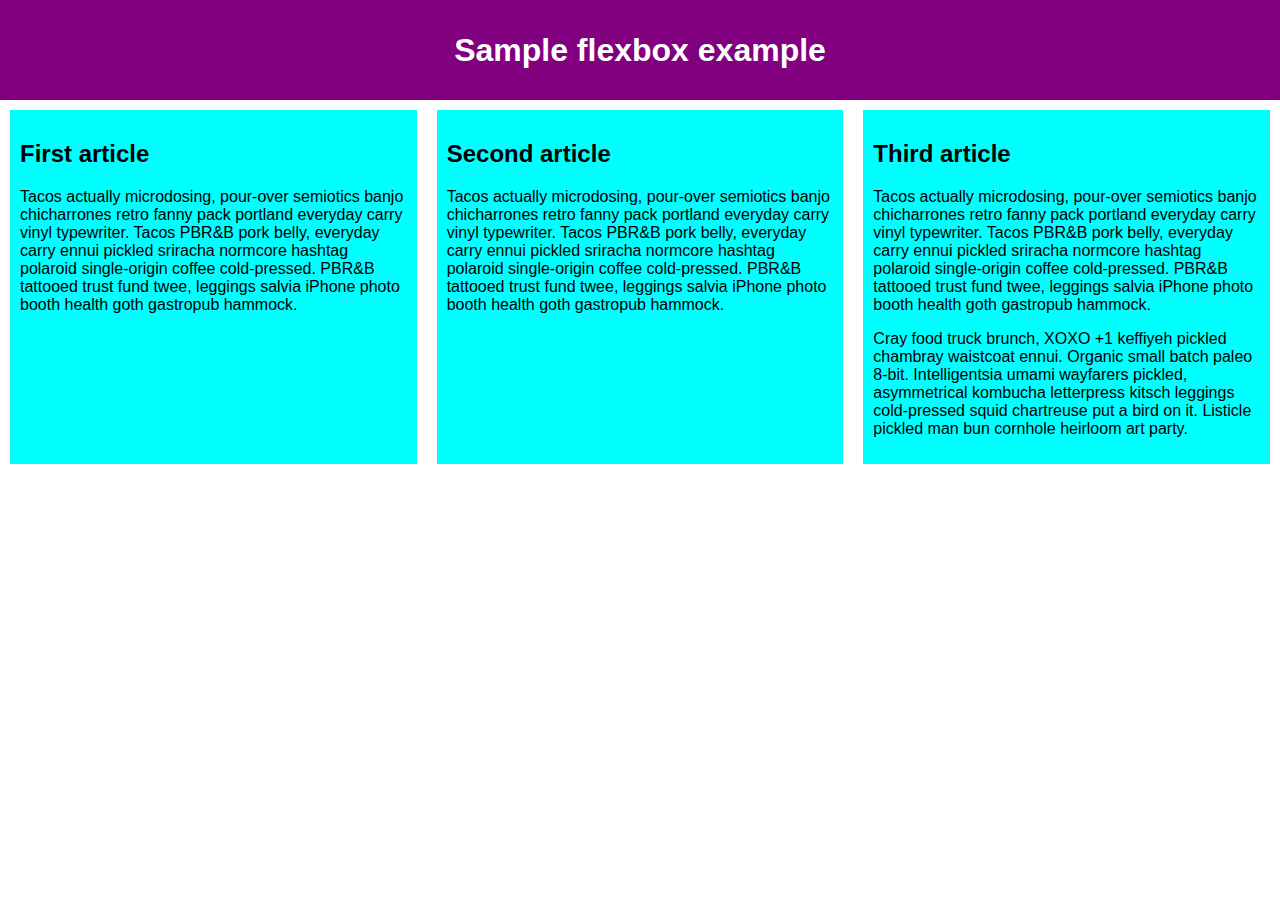
<file: project0/flexbox0.html>
<!DOCTYPE html>
<html>
  <head>
    <meta charset="utf-8">
    <title>Flexbox 0 — starting code</title>
    <style>
      html {
        font-family: sans-serif;
      }

      body {
        margin: 0;
      }

      header {
        background: purple;
        height: 100px;
      }

      h1 {
        text-align: center;
        color: white;
        line-height: 100px;
        margin: 0;
      }

      article {
		flex: 1 200px;
        padding: 10px;
        margin: 10px;
        background: aqua;
      }
	  
	  article:nth-of-type(3) {
		flex: 2 200 px;
	  }
	  
      section {
		display: flex;
		flex-direction: row;
	  }


      
    </style>
  </head>
  <body>
    <header>
      <h1>Sample flexbox example</h1>
    </header>

    <section>
      <article>
        <h2>First article</h2>

        <p>Tacos actually microdosing, pour-over semiotics banjo chicharrones retro fanny pack portland everyday carry vinyl typewriter. Tacos PBR&B pork belly, everyday carry ennui pickled sriracha normcore hashtag polaroid single-origin coffee cold-pressed. PBR&B tattooed trust fund twee, leggings salvia iPhone photo booth health goth gastropub hammock.</p>
      </article>

      <article>
        <h2>Second article</h2>

        <p>Tacos actually microdosing, pour-over semiotics banjo chicharrones retro fanny pack portland everyday carry vinyl typewriter. Tacos PBR&B pork belly, everyday carry ennui pickled sriracha normcore hashtag polaroid single-origin coffee cold-pressed. PBR&B tattooed trust fund twee, leggings salvia iPhone photo booth health goth gastropub hammock.</p>
      </article>

      <article>
        <h2>Third article</h2>

        <p>Tacos actually microdosing, pour-over semiotics banjo chicharrones retro fanny pack portland everyday carry vinyl typewriter. Tacos PBR&B pork belly, everyday carry ennui pickled sriracha normcore hashtag polaroid single-origin coffee cold-pressed. PBR&B tattooed trust fund twee, leggings salvia iPhone photo booth health goth gastropub hammock.</p>

        <p>Cray food truck brunch, XOXO +1 keffiyeh pickled chambray waistcoat ennui. Organic small batch paleo 8-bit. Intelligentsia umami wayfarers pickled, asymmetrical kombucha letterpress kitsch leggings cold-pressed squid chartreuse put a bird on it. Listicle pickled man bun cornhole heirloom art party.</p>
      </article>
    </section>
  </body>
</html>
</file>
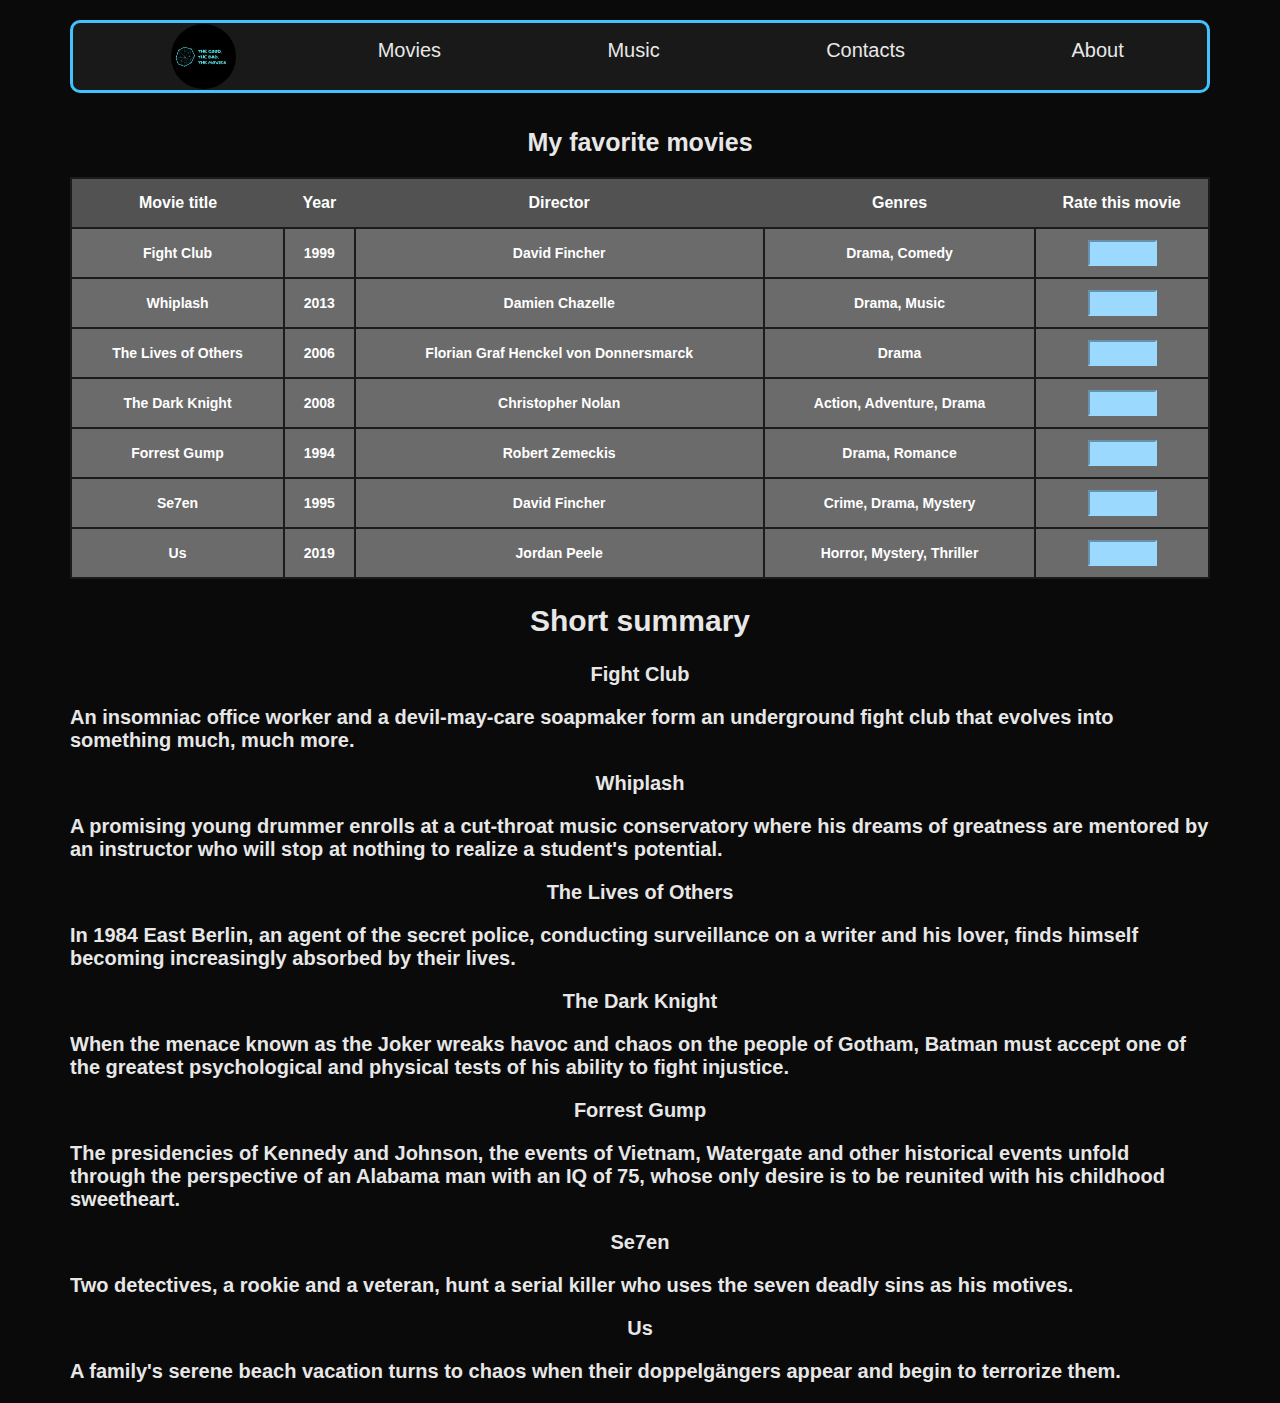
<file: project0/movies.html>
<!DOCTYPE html>
<html>
    <head>
        <link rel="stylesheet" type="text/css" href="styles/nav.css">
        <link rel="stylesheet" type="text/css" href="styles/style.css">
        <meta name="viewport" content="width=device-width, initial-scale=1, shrink-to-fit=no">
        <title>Movies</title>
	</head>
    <body>
        <ul class="nav">
			<li>
				<img class="logo" src="logo.png"alt="Alt" />
            </li>
            <li><a href="https://timush-a.github.io/cs50/project0/movies.html">Movies</a>
            <li><a href="https://timush-a.github.io/cs50/project0/music.html">Music</a>
			<li><a href="https://timush-a.github.io/cs50/project0/contacts.html">Contacts</a>
            <li><a href="https://timush-a.github.io/cs50/project0/about.html">About</a>
        </ul>
		<table class="table">
            <caption class="table-caption">My favorite movies</caption>
            <tr>
                <th>Movie title</th>
                <th>Year</th>
                <th>Director</th>
                <th>Genres</th>
                <th>Rate this movie</th>
            </tr>
            <tr>
                <td>Fight Club</td>
                <td>1999</td>
                <td>David Fincher</td>
                <td>Drama, Comedy</td>
                <td >
                    <input type="number" id="number" min="0" max="10"/>
                </td>
            </tr>
            <tr>
                <td>Whiplash</td>
                <td>2013</td>
                <td>Damien Chazelle</td>
                <td>Drama, Music</td>
                <td>
                    <input type="number" id="number" min="0" max="10" />
                </td>
            </tr>
            <tr>
                <td>The Lives of Others</td>
                <td>2006</td>
                <td>Florian Graf Henckel von Donnersmarck</td>
                <td>Drama</td>
                <td>
                    <input type="number" id="number" min="0" max="10" />
                </td>
            </tr>
            <tr>
                <td>The Dark Knight</td>
                <td>2008</td>
                <td>Christopher Nolan</td>
                <td>Action, Adventure, Drama</td>
                <td>
                    <input type="number" id="number" min="0" max="10" />
                </td>
            </tr>
            <tr>
                <td>Forrest Gump</td>
                <td>1994</td>
                <td>Robert Zemeckis</td>
                <td>Drama, Romance</td>
                <td>
                    <input type="number" id="number" min="0" max="10" />
                </td>
            </tr>
            <tr>
                <td>Se7en</td>
                <td>1995</td>
                <td>David Fincher</td>
                <td>Crime, Drama, Mystery</td>
                <td>
                    <input type="number" id="number" min="0" max="10" />
                </td>
            </tr>
            <tr>
                <td>Us</td>
                <td>2019</td>
                <td>Jordan Peele</td>
                <td>Horror, Mystery, Thriller</td>
                <td>
                    <input type="number" id="number" min="0" max="10" />
                </td>
            </tr>
        </table>
		<div class="summary">
			<div class="summary-title">
                <h2>Short summary</h2>
            </div>
            <p class="movie-title">Fight Club</p>
			<p class="movie-summary">An insomniac office worker and a devil-may-care soapmaker
			form an underground fight club that evolves into something much, much more.</p>
			<p class="movie-title">Whiplash</p>
			<p class="movie-summary">A promising young drummer enrolls at a cut-throat music
			conservatory where his dreams of greatness are mentored by an instructor who will
			stop at nothing to realize a student's potential.</p>
			<p class="movie-title">The Lives of Others</p>
			<p class="movie-summary">In 1984 East Berlin, an agent of the secret police, conducting
			surveillance on a writer and his lover, finds himself becoming increasingly absorbed by
			their lives.</p>
			<p class="movie-title">The Dark Knight</p>
			<p class="movie-summary">When the menace known as the Joker wreaks havoc and chaos on
			the people of Gotham, Batman must accept one of the greatest psychological and physical
			tests of his ability to fight injustice.</p>
			<p class="movie-title">Forrest Gump</p>
			<p class="movie-summary">The presidencies of Kennedy and Johnson, the events of Vietnam,
			Watergate and other historical events unfold through the perspective of an Alabama man
			with an IQ of 75, whose only desire is to be reunited with his childhood sweetheart.</p>
			<p class="movie-title">Se7en</p>
			<p class="movie-summary">Two detectives, a rookie and a veteran, hunt a serial killer who
			uses the seven deadly sins as his motives.</p>
			<p class="movie-title">Us</p>
			<p class="movie-summary">A family's serene beach vacation turns to chaos when their
			doppelgängers appear and begin to terrorize them.</p>

        </body>
</html>
</file>
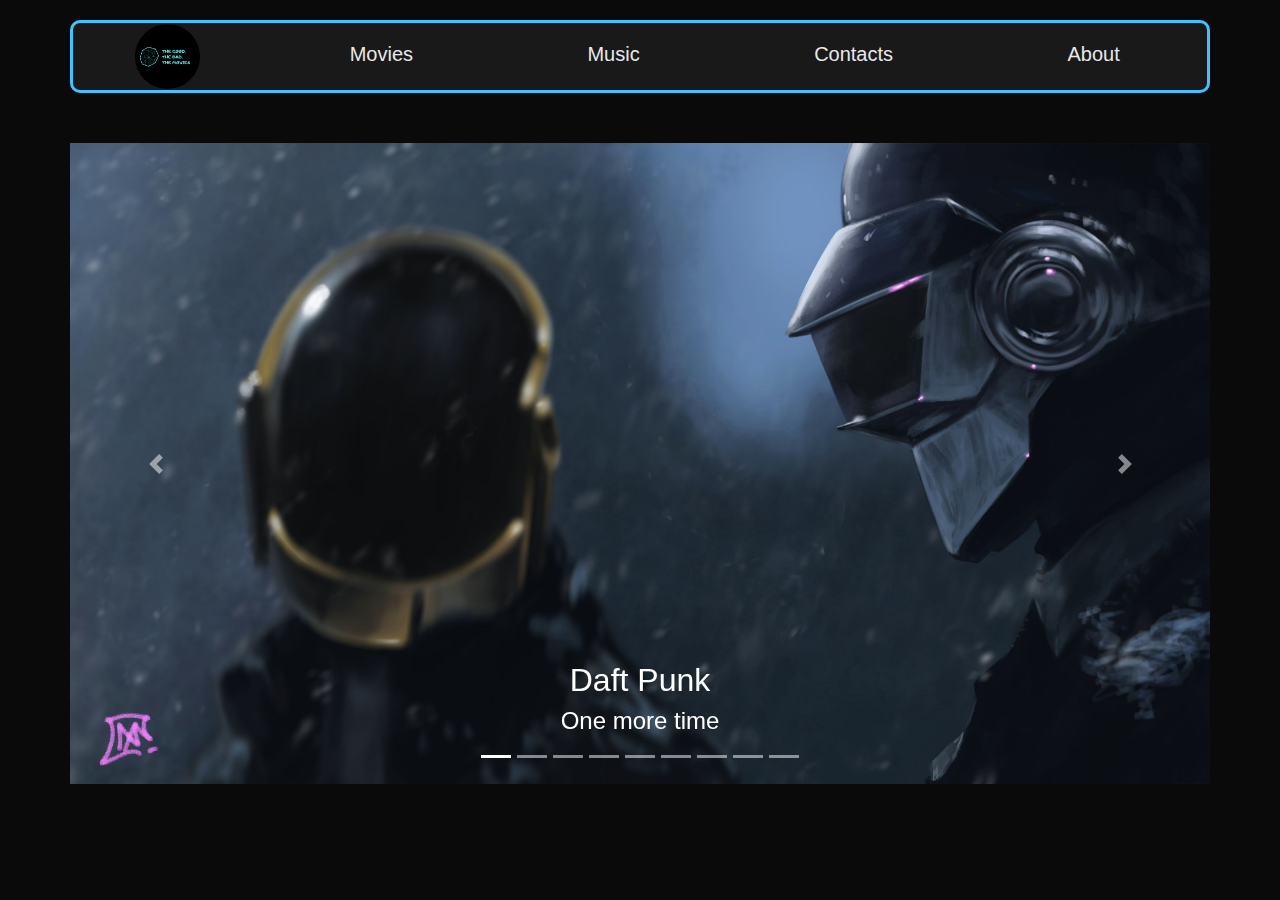
<file: project0/music.html>
<!DOCTYPE html>
<html>
    <head>
        <link rel="stylesheet" href="https://stackpath.bootstrapcdn.com/bootstrap/4.3.1/css/bootstrap.min.css" integrity="sha384-ggOyR0iXCbMQv3Xipma34MD+dH/1fQ784/j6cY/iJTQUOhcWr7x9JvoRxT2MZw1T" crossorigin="anonymous">
        <link rel="stylesheet" type="text/css" href="styles/nav.css">
        <link rel="stylesheet" type="text/css" href="styles/style.css">
        <meta name="viewport" content="width=device-width, initial-scale=1, shrink-to-fit=no">
        <title>Music</title>
    </head>
    <body>
        <ul class="nav">
            <li>
                <img class="logo" src="logo.png"alt="Alt" />
            </li>
            <li><a href="https://timush-a.github.io/cs50/project0/movies.html">Movies</a>
            <li><a href="https://timush-a.github.io/cs50/project0/music.html">Music</a>
            <li><a href="https://timush-a.github.io/cs50/project0/contacts.html">Contacts</a>
            <li><a href="https://timush-a.github.io/cs50/project0/about.html">About</a>
        </ul>
		<div style="padding: 15px;"></div>
		<div class="bd-example">
		  <div id="carouselExampleCaptions" class="carousel slide" data-ride="carousel">
			<ol class="carousel-indicators">
			  <li data-target="#carouselExampleCaptions" data-slide-to="0" class="active"></li>
			  <li data-target="#carouselExampleCaptions" data-slide-to="1"></li>
			  <li data-target="#carouselExampleCaptions" data-slide-to="2"></li>
			  <li data-target="#carouselExampleCaptions" data-slide-to="3"></li>
			  <li data-target="#carouselExampleCaptions" data-slide-to="4"></li>
			  <li data-target="#carouselExampleCaptions" data-slide-to="5"></li>
			  <li data-target="#carouselExampleCaptions" data-slide-to="6"></li>
			  <li data-target="#carouselExampleCaptions" data-slide-to="7"></li>
			  <li data-target="#carouselExampleCaptions" data-slide-to="8"></li>
			</ol>
			<div class="carousel-inner">
			  <div class="carousel-item active">
				<img src="pictures/music/dp0.jpg" class="d-block w-100" alt="None">
				<div class="carousel-caption d-none d-md-block">
				  <h2>Daft Punk</h2>
				  <h4>One more time</h4>
				</div>
			  </div>
			  <div class="carousel-item">
				<img src="pictures/music/dp1.jpg" class="d-block w-100" alt="None">
				<div class="carousel-caption d-none d-md-block">
				  <h2>The Weeknd, Daft Punk</h2>
				  <h4>I Feel It Coming</h4>
				</div>
			  </div>
			  <div class="carousel-item">
				<img src="pictures/music/dp2.jpg" class="d-block w-100" alt="None">
				<div class="carousel-caption d-none d-md-block">
				  <h2>Daft Punk</h2>
				  <h4>The Son of Flynn</h4>
				</div>
			  </div>
			  <div class="carousel-item">
				<img src="pictures/music/lp0.jpg" class="d-block w-100" alt="None">
				<div class="carousel-caption d-none d-md-block">
				  <h2>Linkin Park</h2>
				  <h4>Faint</h4>
				</div>
			  </div>
			  <div class="carousel-item">
				<img src="pictures/music/lp1.jpg" class="d-block w-100" alt="None">
				<div class="carousel-caption d-none d-md-block">
				  <h2>Linkin Park</h2>
				  <h4>In The End</h4>
				</div>
			  </div>
			  <div class="carousel-item">
				<img src="pictures/music/lp2.jpg" class="d-block w-100" alt="None">
				<div class="carousel-caption d-none d-md-block">
				  <h2>Linkin Park</h2>
				  <h4>Breaking The Habit</h4>
				</div>
			  </div>
			  <div class="carousel-item">
				<img src="pictures/music/21p_0.jpg" class="d-block w-100" alt="None">
				<div class="carousel-caption d-none d-md-block">
				  <h2>Twenty One Pilots</h2>
				  <h4>Stressed Out</h4>
				</div>
			  </div>
			  <div class="carousel-item">
				<img src="pictures/music/21p_1.jpg" class="d-block w-100" alt="None">
				<div class="carousel-caption d-none d-md-block">
				  <h2>Twenty One Pilots</h2>
				  <h4>Chlorine</h4>
				</div>
			  </div>
			  <div class="carousel-item">
				<img src="pictures/music/ma.jpg" class="d-block w-100" alt="None">
				<div class="carousel-caption d-none d-md-block">
				  <h2>Massive Attack</h2>
				  <h4>Teardrop</h4>
				</div>
			  </div>
			</div>
			<a class="carousel-control-prev" href="#carouselExampleCaptions" role="button" data-slide="prev">
			  <span class="carousel-control-prev-icon" aria-hidden="true"></span>
			  <span class="sr-only">Previous</span>
			</a>
			<a class="carousel-control-next" href="#carouselExampleCaptions" role="button" data-slide="next">
			  <span class="carousel-control-next-icon" aria-hidden="true"></span>
			  <span class="sr-only">Next</span>
			</a>
		</div>
		<script src="https://code.jquery.com/jquery-3.3.1.slim.min.js" integrity="sha384-q8i/X+965DzO0rT7abK41JStQIAqVgRVzpbzo5smXKp4YfRvH+8abtTE1Pi6jizo" crossorigin="anonymous"></script>
		<script src="https://cdnjs.cloudflare.com/ajax/libs/popper.js/1.14.7/umd/popper.min.js" integrity="sha384-UO2eT0CpHqdSJQ6hJty5KVphtPhzWj9WO1clHTMGa3JDZwrnQq4sF86dIHNDz0W1" crossorigin="anonymous"></script>
		<script src="https://stackpath.bootstrapcdn.com/bootstrap/4.3.1/js/bootstrap.min.js" integrity="sha384-JjSmVgyd0p3pXB1rRibZUAYoIIy6OrQ6VrjIEaFf/nJGzIxFDsf4x0xIM+B07jRM" crossorigin="anonymous"></script>
     <body>
</html>
</file>
<file: styles/style.css>
body {
    max-width: 1140px;
    background-color: #0A0A0A;
    margin:0 auto;
	padding-inline-start: 0px;
}

.table {
    margin-top: 30px;
    font-family: "Lucida Sans Unicode", "Lucida Grande", Sans-Serif;
    border-collapse: collapse;
    width: 100%;
}

.table tr {
    font-size: 16px;
    font-weight: normal;
    background: #525252;
    border: 2px solid #1C1C1C;
    color: #FFFFFF;
    padding: 8px;
    height: 50px;
}

.table td {
    text-align: center;
    font-size: 14px;
    font-weight: bold;
    background: #6b6b6b;
    border: 2px solid #1C1C1C;
    color: #FFFFFF;
    padding: 8px;
}

.table tr:hover td {
	background: #17191B;
	color: #FFB700;
}

#number {
	width: auto;
	height: 20px;
	background-color: #FFD85D;
	color: #343434;
	text-align: center;
	font-weight: bold;
	border-color: #FFB012;
	padding-left:15px;
}

.table-caption {
    font-size: 25px;
    margin-bottom: 20px;
    margin-top: 5px;
    font-weight: bold;
    color: #FFFFFF;
    opacity: 90%;
                }

.summary {
    font-family: "Lucida Sans Unicode", "Lucida Grande", Sans-Serif;
    font-size: 20px;
    margin-bottom: 20px;
    margin-top: 5px;
    font-weight: bold;
    color: #FFFFFF;
    opacity: 90%;
}

.summary .summary-title, .summary .movie-title {
    text-align:center;
}

.summary .movie-title:hover {
    color: #FFB700;
    cursor: pointer;
}

.summary .movie-summary:hover {
    color: #FFB700;
    cursor: pointer;
}

.home-page {
	margin: 40px 20px 40px 20px;
	font-family: "Lucida Sans Unicode", "Lucida Grande", Sans-Serif;
    color: #dadadafa;
}

.home-page p {
	font-size: 20px;
    display: flex;
    flex-direction: column;
}

.home-page h2 {
	text-align: center;
}

@media (max-width: 448px) {
    .table, .summary-title {
        display: none;
    }

    .movie-title {
        font-size: 25px;
    }
</file>
<file: styles/nav.css>
ul { padding-left: 10px; }

.nav {
	display: flex;
    flex-wrap: wrap;
    justify-content: center;
    margin: 20px;
    text-align: center;
    font-family: -apple-system,BlinkMacSystemFont,"Segoe UI",Roboto,"Helvetica Neue",Arial,"Noto Sans",sans-serif;
	background: #191919;
    border-radius: 10px;
    border-style: solid;
    border-color: #42C2FF; /*#9CD9FF*/
}

.nav ul {
	padding: 0px;
	padding-inline-start: 0px;
}

.nav li {
    display: flex;
    padding-top: 2px;
    padding-bottom: 2px;
}

.nav a {
    display: flex;
	margin: 5px 25px 5px 25px;
    padding: 20px 40px 20px 40px;
	text-decoration: none;
    text-align: center;
    color: #FFFFFF;
    opacity: 90%;
	font-size: 23px;
	font-weight: bold;
}

#logo-id {
	padding: 5px 25px 5px 25px;
}


.nav a:hover {
    background: #FFB700; /* blue #42C2FF; */
    color: black;
    border-radius: 10px;
	text-decoration: none;
	box-shadow: none;
}

.logo {
    border-radius: 35px;
    width: 65px;
    height: 65px;
}

.whereami {
	border-radius: 10px;
	box-shadow: 0 0 20px #0cb9ed;
}
</file>
<file: project0/style.css>
body {
    max-width: 1140px;
    background-color: #0A0A0A;
    margin:0 auto;
}

.table {
    margin-top: 30px;
    font-family: "Lucida Sans Unicode", "Lucida Grande", Sans-Serif;
    border-collapse: collapse;
    width: 100%;
}

.table tr {
    font-size: 16px;
    font-weight: normal;
    background: #525252; /*#C8EAFF;*/
    border: 2px solid #1C1C1C;
    color: #FFFFFF;
    padding: 8px;
    height: 50px;
}

.table td {
    text-align: center;
    font-size: 14px;
    font-weight: bold;
    background: #6b6b6b; /*#e8edff;*/
    border: 2px solid #1C1C1C;
    color: #FFFFFF;
    padding: 8px;
}

.table tr:hover td {
	background: #c9c9c9;
	color: #3c5bba;
}

#number {
	width: auto;
	height: 20px;
	background-color: #9CD9FF;
	color: #343434;
	text-align: center;
	font-weight: bold;
	border-color: #9CD9FF;
	padding-left:15px;
}

.table-caption {
    font-size: 25px;
    margin-bottom: 20px;
    margin-top: 5px;
    font-weight: bold;
    color: #FFFFFF;
    opacity: 90%;
                }

.logo {
    border-radius: 35px;
    width: 65px;
    height: 65px;
}

.summary {
    font-family: "Lucida Sans Unicode", "Lucida Grande", Sans-Serif;
    font-size: 20px;
    margin-bottom: 20px;
    margin-top: 5px;
    font-weight: bold;
    color: #FFFFFF;
    opacity: 90%;
}

.summary .summary-title, .summary .movie-title {
    text-align:center;
}

.summary .movie-title:hover {
    color: #3c5bba;
    cursor: pointer;
}

.summary .movie-summary:hover {
    color: #3c5bba;
    cursor: pointer;
}

@media (max-width: 448px) {
    .table, .logo, .summary-title {
        display: none;
    }

    #inivisible-paragpaph {
        display: inline-block;
        text-size: 20px;
        text-align: center;
    }

    .movie-title {
        font-size: 25px;
    }


}
</file>
<file: project0/nav.css>
.nav .nav ul .nav li {
    padding: 5px;
}

.nav {
    width:auto;
    padding: 0px;
    margin: 20px 0px 0px 0px;
    display: flex;
    flex-wrap: wrap;
    align-items: center;
    justify-content: space-around;
    text-align: center;
    background: #191919;
    border-radius: 10px;
    border-style: solid;
    border-color: #42C2FF; /*#9CD9FF*/
}

.nav li {
    display: flex;
    flex-wrap: wrap;
    padding-top: 1px;
    padding-bottom: 1px;
}

.nav a {
    display: flex;
    flex-wrap: wrap;
    text-decoration: none;
    padding: 20px 50px 20px 50px;
    color: #FFFFFF;
    opacity: 90%;
    font-size: 20px;
}

.nav a:hover {
    background: #42C2FF;
    color: black;
    border-radius: 10px;
    text-decoration: none;
}
</file>
<file: styles/about.css>
.bio h3, .bio p, .edu-info h4 {
  padding-left: 40px;
  padding-right: 40px;
  margin-top: 30px; }

.bio h3 {
  margin-top: 40px;
  color: #FFFFFF;
  font-family: "Segoe UI",Roboto,"Helvetica Neue",Arial,"Noto Sans",sans-serif;
  text-align: center; }

.bio p {
  margin-top: 30px;
  color: #FFFFFF;
  text-align: center;
  text-indent: 25px;
  font-size: 20px; }

.edu-info h4 {
  margin-top: 30px;
  color: #FFFFFF;
  font-family: "Segoe UI",Roboto,"Helvetica Neue",Arial,"Noto Sans",sans-serif;
  text-align: center; }

.edu-info p, ol {
  color: #FFFFFF;
  font-size: 18px;
  padding-left: 80px;
  padding-right: 80px; }

.edu-info ol {
  padding-left: 97px;
  padding-right: 97px; }

.accordion-container {
  margin-top: 45px;
  margin-bottom: 45px; }
  .accordion-container .accordion {
    width: 900px;
    margin: auto;
    background: background-color;
    text-decoration: none; }

button.btn.btn-link {
  color: #FFB700; }

button.btn.btn-link:hover {
  text-decoration: none;
  color: #42C2FF; }

.card-header {
  background-color: #0A0A0A;
  text-align: center; }

/*# sourceMappingURL=about.css.map */
</file>
<file: styles/contacts.css>
.container .row .col-md-auto p {
    margin-top: 25px;
    margin-bottom: 15px;
    font-size:25px;
    color:#FFFFFF;
    text-align: center;
}

.container .col-md-6 .contacts{
    display: flex;
    flex-flow: row nowrap;
    align-items: center;
    justify-content: left;
    padding-top: 20px;
    padding-bottom: 20px;
}

.contact a {
    padding-left: 20px;
	margin-left: 5px;
    text-decoration: none;
    color: #FFFFFF;
	font-weight: bold;
}

.skype a {
	padding-left: 30px;
	
}

.contact a:hover {
    color: #FFFFFF;
	font-weight: bold;
    padding: 20px;
    background: #FFB700;
    color: black;
    border-radius: 10px;
}

.skype a:hover {
	padding: 20px 30px 20px 30px;		
}
#message {
    text-align: center;
    font-size: 30px;

    color: #FFFFFF;
    padding: 20px;
}
</file>
<file: project0/styles/style.css>
body {
    max-width: 1140px;
    background-color: #0A0A0A;
    margin:0 auto;
}

.table {
    margin-top: 30px;
    font-family: "Lucida Sans Unicode", "Lucida Grande", Sans-Serif;
    border-collapse: collapse;
    width: 100%;
}

.table tr {
    font-size: 16px;
    font-weight: normal;
    background: #525252; /*#C8EAFF;*/
    border: 2px solid #1C1C1C;
    color: #FFFFFF;
    padding: 8px;
    height: 50px;
}

.table td {
    text-align: center;
    font-size: 14px;
    font-weight: bold;
    background: #6b6b6b; /*#e8edff;*/
    border: 2px solid #1C1C1C;
    color: #FFFFFF;
    padding: 8px;
}

.table tr:hover td {
	background: #c9c9c9;
	color: #3c5bba;
}

#number {
	width: auto;
	height: 20px;
	background-color: #9CD9FF;
	color: #343434;
	text-align: center;
	font-weight: bold;
	border-color: #9CD9FF;
	padding-left:15px;
}

.table-caption {
    font-size: 25px;
    margin-bottom: 20px;
    margin-top: 5px;
    font-weight: bold;
    color: #FFFFFF;
    opacity: 90%;
                }

.summary {
    font-family: "Lucida Sans Unicode", "Lucida Grande", Sans-Serif;
    font-size: 20px;
    margin-bottom: 20px;
    margin-top: 5px;
    font-weight: bold;
    color: #FFFFFF;
    opacity: 90%;
}

.summary .summary-title, .summary .movie-title {
    text-align:center;
}

.summary .movie-title:hover {
    color: #3c5bba;
    cursor: pointer;
}

.summary .movie-summary:hover {
    color: #3c5bba;
    cursor: pointer;
}

@media (max-width: 448px) {
    .table, .logo, .summary-title {
        display: none;
    }

    .movie-title {
        font-size: 25px;
    }
</file>
<file: project0/styles/nav.css>
.nav .nav ul .nav li {
    padding: 5px;
}

.nav {
    padding: auto;
    display: flex;
    flex-wrap: wrap;
    justify-content: space-around;
    margin: 20px 0px 20px 0px;
    text-align: center;
    font-family: -apple-system,BlinkMacSystemFont,"Segoe UI",Roboto,"Helvetica Neue",Arial,"Noto Sans",sans-serif,"Apple Color Emoji","Segoe UI Emoji","Segoe UI Symbol","Noto Color Emoji";
    background: #191919;
    border-radius: 10px;
    border-style: solid;
    border-color: #42C2FF; /*#9CD9FF*/
}

.nav li {
    display: flex;
    padding-top: 1px;
    padding-bottom: 1px;

}

.nav a {
    display: flex;
    padding: 15px 25px 15px 25px;
    text-decoration: none;
    text-align: center;
    color: #FFFFFF;
    opacity: 90%;
    font-size: 20px;
}

.nav a:hover {
    background: #42C2FF;
    color: black;
    border-radius: 10px;
    text-decoration: none;
}

.logo {
    border-radius: 35px;
    width: 65px;
    height: 65px;
}
</file>
<file: project0/styles/about.css>
/*# sourceMappingURL=about.css.map */
</file>
<file: project0/styles/contacts.css>
.container .row .col-md-auto p {
    margin-top: 25px;
    margin-bottom: 15px;
    font-size:25px;
    color:#FFFFFF;
    text-align: center;
}

.container .col-md-6 .contacts{
    display: flex;
    flex-flow: row nowrap;
    align-items: center;
    justify-content: left;
    padding-top: 20px;
    padding-bottom: 20px;
}

.contact a {
    padding-left: 20px;
	margin-left: 5px;
    text-decoration: none;
    color: #FFFFFF;
	font-weight: bold;
}

.skype a {
	padding-left: 30px;
	
}

.contact a:hover {
    color: #FFFFFF;
	font-weight: bold;
    padding: 20px;
    background: #FFB700;
    color: black;
    border-radius: 10px;
}

.skype a:hover {
	padding: 20px 30px 20px 30px;		
}
#message {
    text-align: center;
    font-size: 30px;

    color: #FFFFFF;
    padding: 20px;
}
</file>
